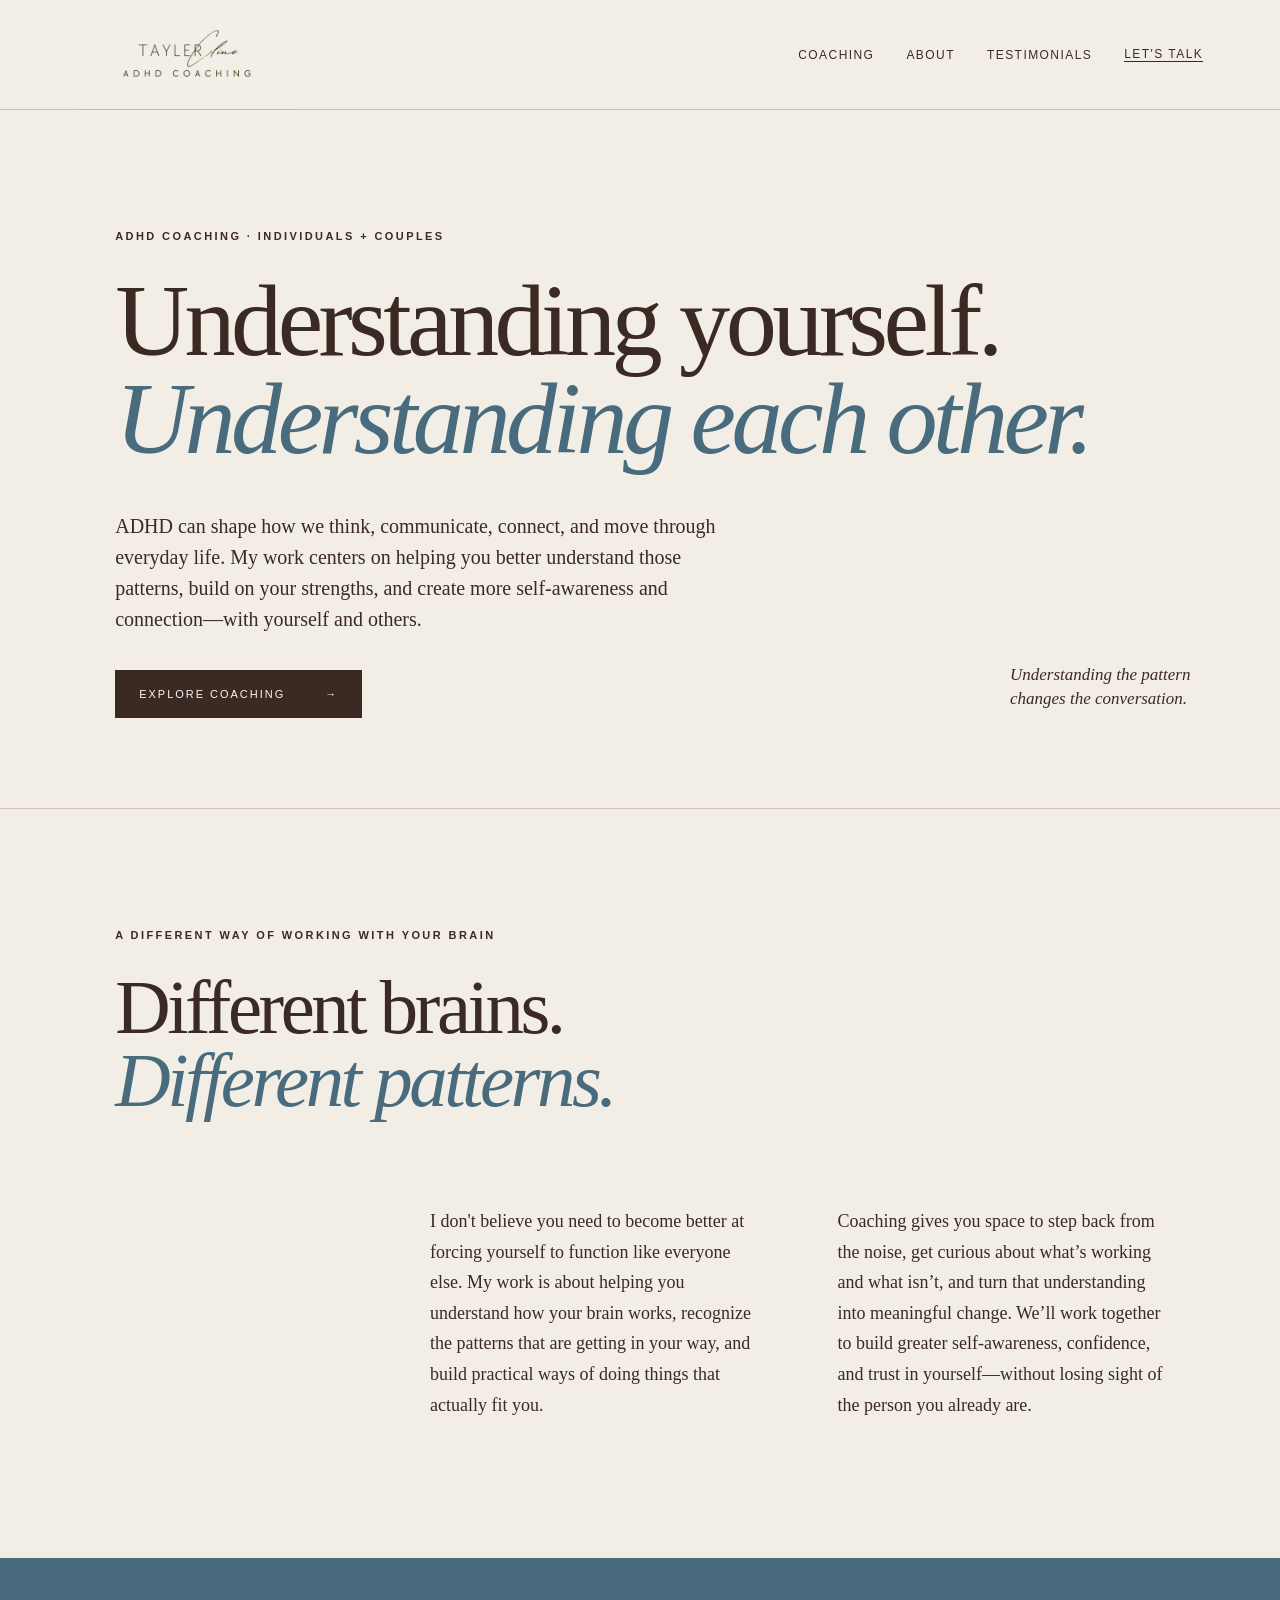
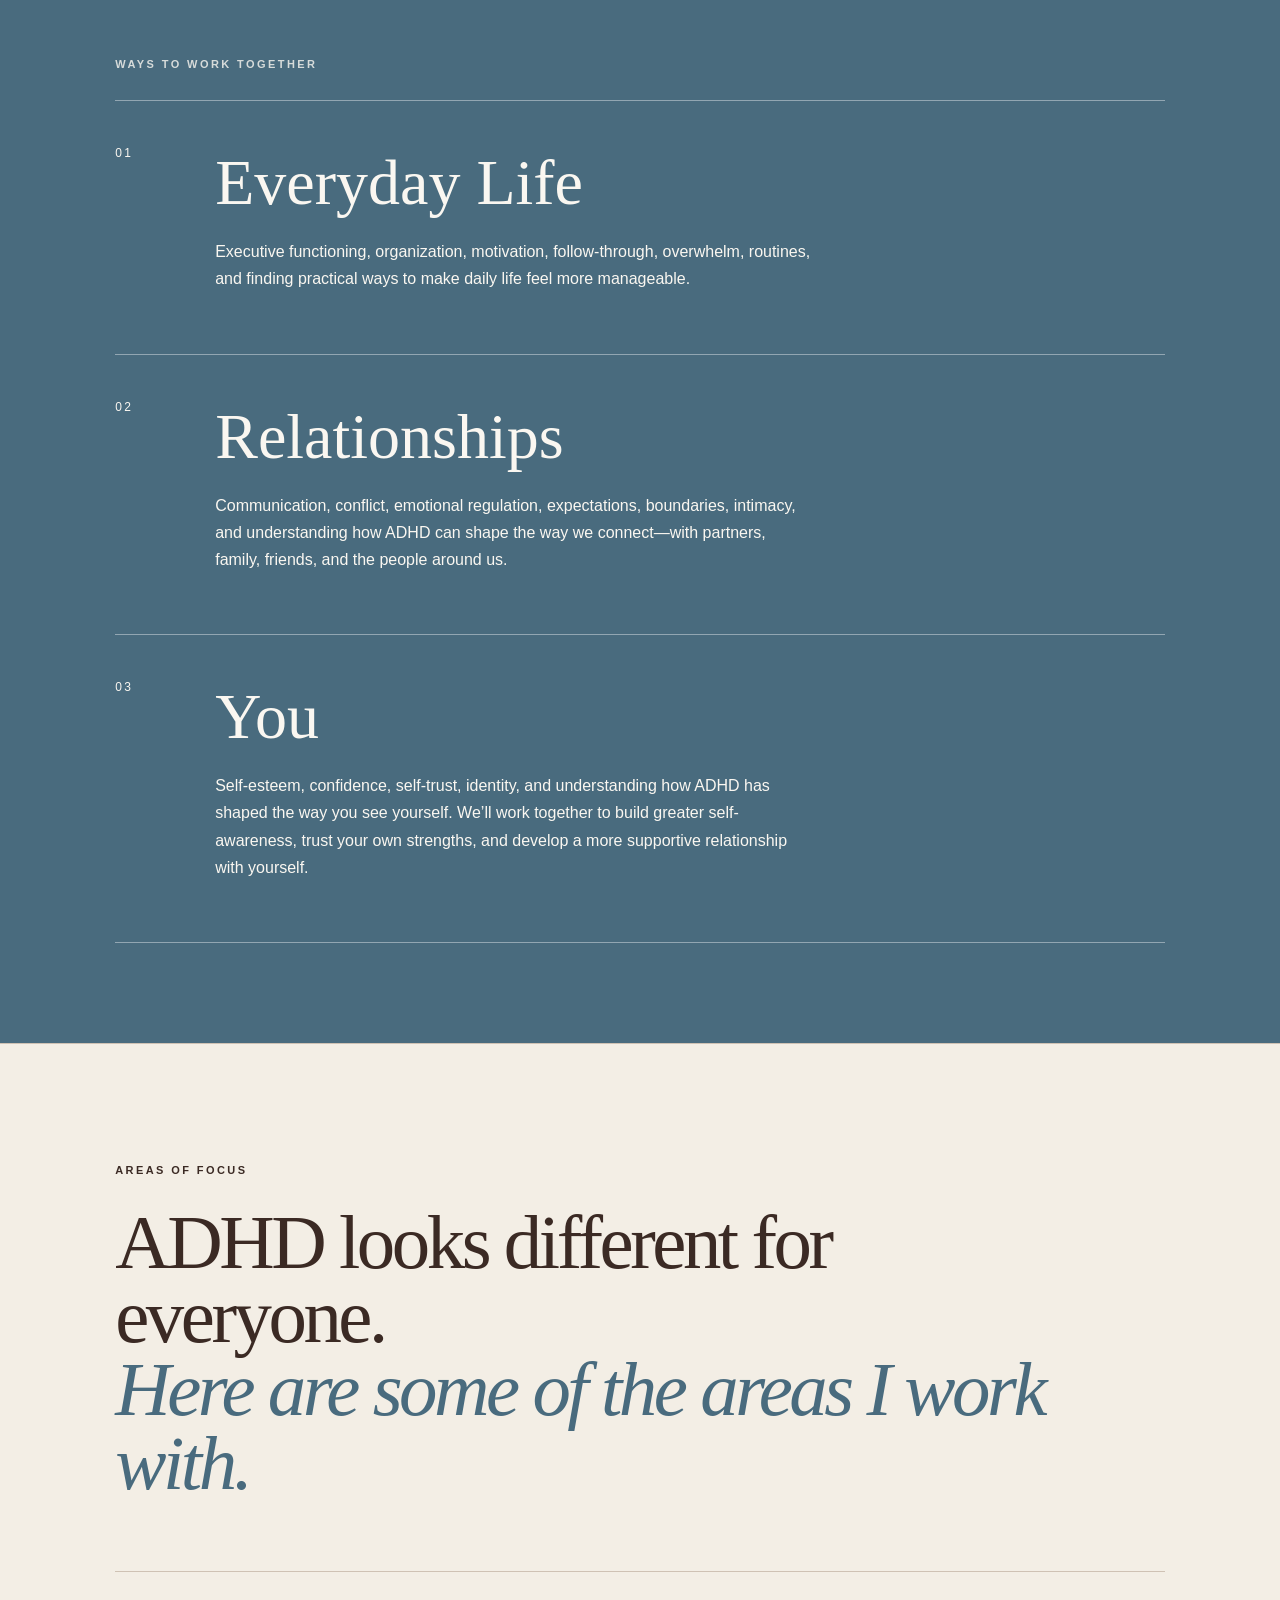
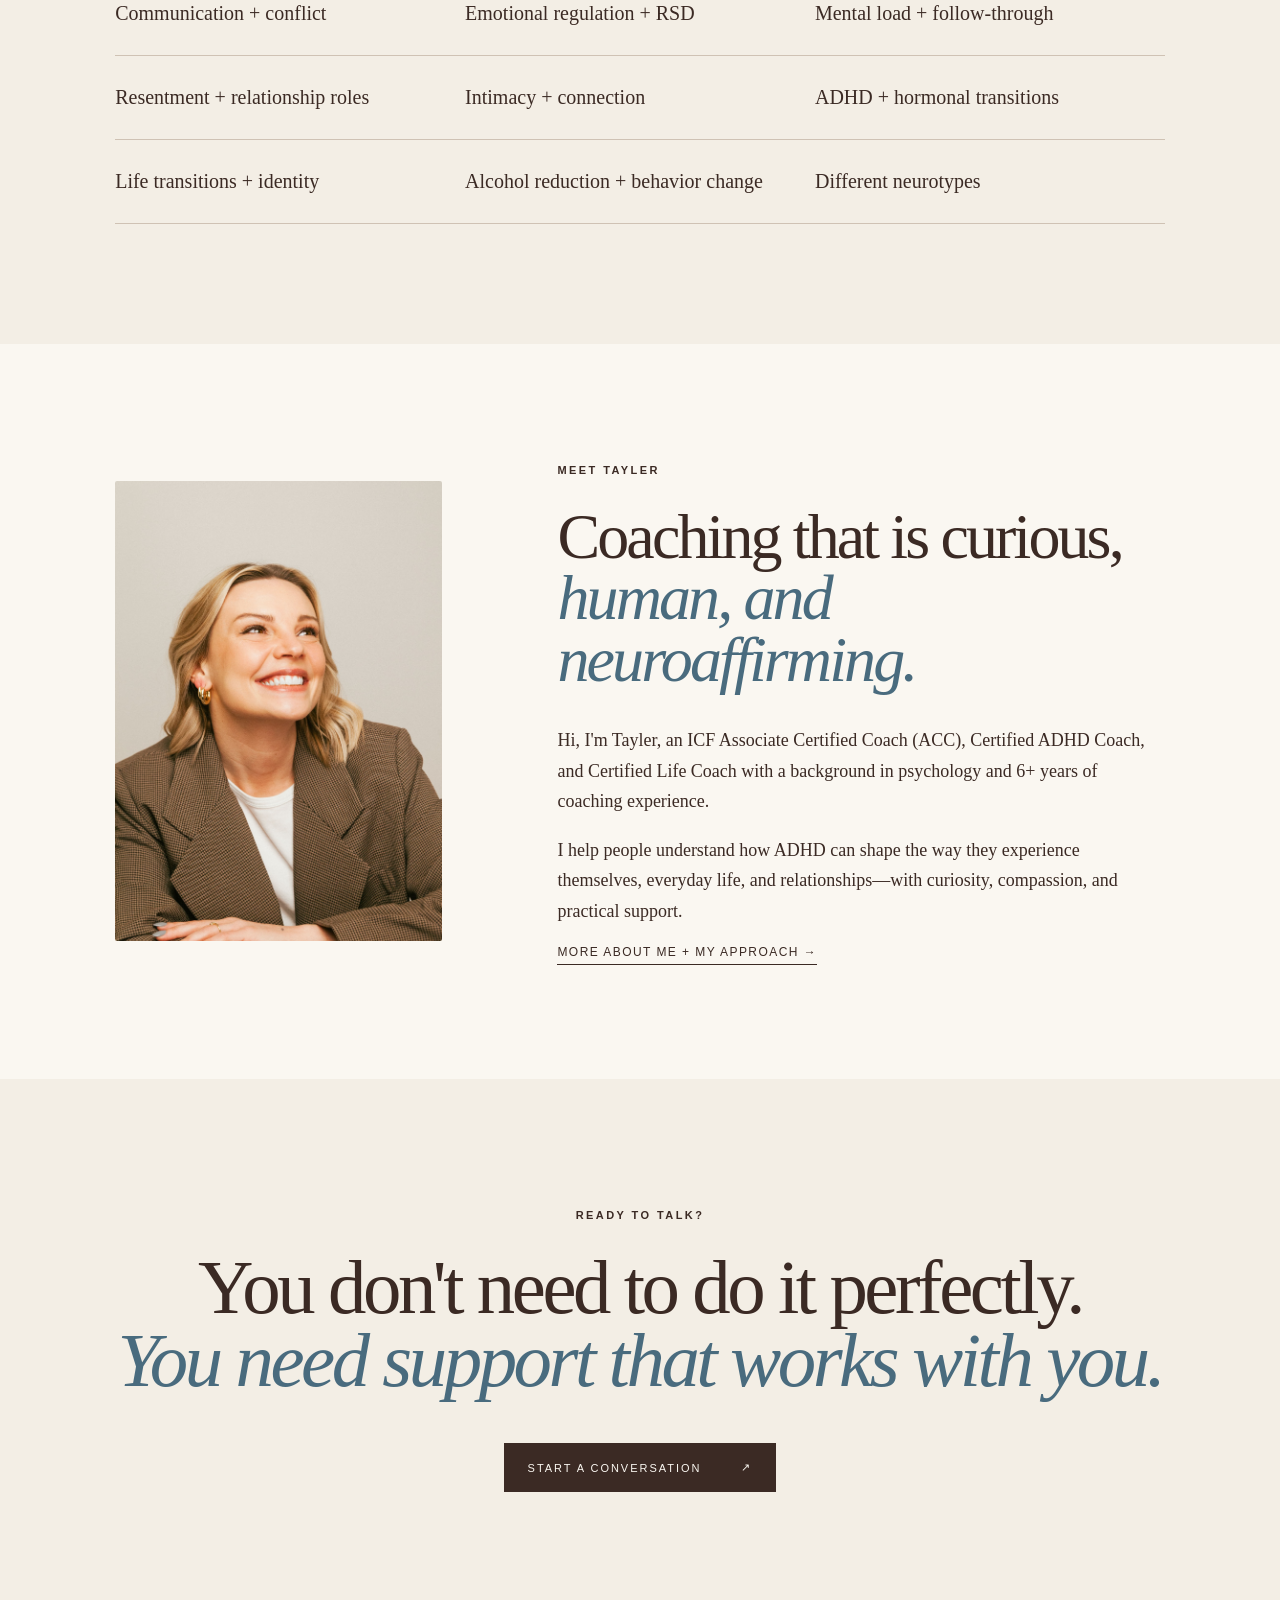
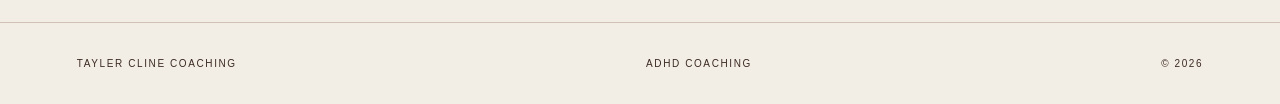
<file: index.html>
<!--
=========================================================
✏️ EDIT YOUR WEBSITE HERE
=========================================================
You normally only need to edit the words inside the CONTENT
section below. Do not change anything outside that section.

After editing:
1. Save this file.
2. Refresh the website in Chrome.
=========================================================
-->

<script>
const CONTENT = {
  brand: {
    name: "Tayler Cline Coaching",
    descriptor: "ADHD Coaching"
  },

  nav: {
    coaching: "Coaching",
    about: "About",
    resources: "Testimonials",
    cta: "Let's talk"
  },

  hero: {
    eyebrow: "ADHD COACHING · INDIVIDUALS + COUPLES",
    headline: "Understanding yourself.",
    headlineAccent: "Understanding each other.",
    lede: "ADHD can shape how we think, communicate, connect, and move through everyday life. My work centers on helping you better understand those patterns, build on your strengths, and create more self-awareness and connection—with yourself and others.",
    button: "Explore coaching",
    sideNote: "Understanding the pattern<br>changes the conversation."
  },

  recognition: {
    eyebrow: "A DIFFERENT WAY OF WORKING WITH YOUR BRAIN",
    headline: "Different brains.<br><em>Different patterns.</em>",
    paragraphs: [
      "I don't believe you need to become better at forcing yourself to function like everyone else. My work is about helping you understand how your brain works, recognize the patterns that are getting in your way, and build practical ways of doing things that actually fit you.",
      "Coaching gives you space to step back from the noise, get curious about what’s working and what isn’t, and turn that understanding into meaningful change. We’ll work together to build greater self-awareness, confidence, and trust in yourself—without losing sight of the person you already are."
    ]
  },

  services: {
    eyebrow: "WAYS TO WORK TOGETHER",
    items: [
      {
        number: "01",
        title: "Everyday Life",
        description: "Executive functioning, organization, motivation, follow-through, overwhelm, routines, and finding practical ways to make daily life feel more manageable."
      },
      {
        number: "02",
        title: "Relationships",
        description: "Communication, conflict, emotional regulation, expectations, boundaries, intimacy, and understanding how ADHD can shape the way we connect—with partners, family, friends, and the people around us."
      },
      {
        number: "03",
        title: "You",
        description: "Self-esteem, confidence, self-trust, identity, and understanding how ADHD has shaped the way you see yourself. We’ll work together to build greater self-awareness, trust your own strengths, and develop a more supportive relationship with yourself."
      }
    ]
  },

  topics: {
    eyebrow: "AREAS OF FOCUS",
    headline: "ADHD looks different for everyone.<br><em>Here are some of the areas I work with.</em>",
    items: [
      "Communication + conflict",
  "Emotional regulation + RSD",
  "Mental load + follow-through",
  "Resentment + relationship roles",
  "Intimacy + connection",
  "ADHD + hormonal transitions",
  "Life transitions + identity",
  "Alcohol reduction + behavior change",
  "Different neurotypes"
    ]
  },

  about: {
    eyebrow: "MEET TAYLER",
    headline: "Coaching that is curious,<br><em>human, and neuroaffirming.</em>",
    paragraphs: [
      "Hi, I'm Tayler, an ICF Associate Certified Coach (ACC), Certified ADHD Coach, and Certified Life Coach with a background in psychology and 6+ years of coaching experience.",
      "I help people understand how ADHD can shape the way they experience themselves, everyday life, and relationships—with curiosity, compassion, and practical support."
    ],
    link: "More about me + my approach"
  },

  final: {
    eyebrow: "READY TO TALK?",
    headline: "You don't need to do it perfectly.<br><em>You need support that works with you.</em>",
    button: "Start a conversation",
    email: "tayler.rmc@gmail.com"
  },

  footer: {
    descriptor: "ADHD COACHING",
    copyright: "© 2026"
  }
};
</script>
<!doctype html>
<html lang="en">
<head>
<meta charset="utf-8">
<meta name="viewport" content="width=device-width,initial-scale=1">
<title>Tayler Cline Coaching | ADHD Coaching</title>
<meta name="description" content="ADHD coaching for understanding yourself, navigating everyday life, and building better connection with yourself and others.">
<link rel="stylesheet" href="styles.css">
</head>
<body>
<header class="site-header">
  <a class="brand" href="#top"><img src="logo-new.png" alt="Tayler Cline Coaching"></a>
  <button class="menu" aria-label="Open menu">Menu</button>
  <nav>
    <a href="#coaching" id="nav-coaching"></a>
    <a href="#about" id="nav-about"></a>
    <a href="testimonials.html" id="nav-resources"></a>
    <a class="nav-cta" href="#contact" id="nav-cta"></a>
  </nav>
</header>

<main id="top">
<section class="hero">
  <p class="eyebrow" id="hero-eyebrow"></p>
  <h1><span id="hero-headline"></span><br><em id="hero-headline-accent"></em></h1>
  <p class="lede" id="hero-lede"></p>
  <a class="button" href="https://paperbell.me/taylerclinecoaching#packages"><span id="hero-button"></span> <span>→</span></a> <p class="side-note" id="hero-side-note"></p>
</section>

<section class="recognition">
  <p class="eyebrow" id="recognition-eyebrow"></p>
  <h2 id="recognition-headline"></h2>
  <div class="two-col">
    <p id="recognition-p1"></p>
    <p id="recognition-p2"></p>
  </div>
</section>

<section class="blue" id="coaching">
  <p class="eyebrow light" id="services-eyebrow"></p>
  <div id="services-container"></div>
</section>

<section class="topics" id="resources">
  <p class="eyebrow" id="topics-eyebrow"></p>
  <h2 id="topics-headline"></h2>
  <div class="topic-grid" id="topics-grid"></div>
</section>

<section class="about" id="about">
  <div class="about-photo">
    <img src="tayler-headshot.jpg" alt="Tayler Cline">
  </div>
  <div>
    <p class="eyebrow" id="about-eyebrow"></p>
    <h2 id="about-headline"></h2>
    <div id="about-paragraphs"></div>
    <a class="text-link" href="about.html" id="about-link"></a>
  </div>
</section>

<section class="final" id="contact">
  <p class="eyebrow" id="final-eyebrow"></p>
  <h2 id="final-headline"></h2>
  <a class="button" id="final-button" href=""><span></span> <span>↗</span></a>
</section>
</main>

<footer>
  <span id="footer-brand"></span>
  <span id="footer-descriptor"></span>
  <span id="footer-copyright"></span>
</footer>


<script>
const c = CONTENT;
const $ = id => document.getElementById(id);

$("nav-coaching").textContent = c.nav.coaching;
$("nav-about").textContent = c.nav.about;
$("nav-resources").textContent = c.nav.resources;
$("nav-cta").textContent = c.nav.cta;

$("hero-eyebrow").textContent = c.hero.eyebrow;
$("hero-headline").textContent = c.hero.headline;
$("hero-headline-accent").textContent = c.hero.headlineAccent;
$("hero-lede").textContent = c.hero.lede;
$("hero-button").textContent = c.hero.button;
$("hero-side-note").innerHTML = c.hero.sideNote;

$("recognition-eyebrow").textContent = c.recognition.eyebrow;
$("recognition-headline").innerHTML = c.recognition.headline;
$("recognition-p1").textContent = c.recognition.paragraphs[0];
$("recognition-p2").textContent = c.recognition.paragraphs[1];

$("services-eyebrow").textContent = c.services.eyebrow;
$("services-container").innerHTML = c.services.items.map(item => `
  <div class="service">
    <span>${item.number}</span>
    <div><h3>${item.title}</h3><p>${item.description}</p></div>
  </div>
`).join("");

$("topics-eyebrow").textContent = c.topics.eyebrow;
$("topics-headline").innerHTML = c.topics.headline;
$("topics-grid").innerHTML = c.topics.items.map(item => `<p>${item}</p>`).join("");

$("about-eyebrow").textContent = c.about.eyebrow;
$("about-headline").innerHTML = c.about.headline;
$("about-paragraphs").innerHTML = c.about.paragraphs.map(p => `<p>${p}</p>`).join("");
$("about-link").textContent = c.about.link + " →";

$("final-eyebrow").textContent = c.final.eyebrow;
$("final-headline").innerHTML = c.final.headline;
$("final-button").href = "mailto:" + c.final.email;
$("final-button").querySelector("span").textContent = c.final.button;

$("footer-brand").textContent = c.brand.name.toUpperCase();
$("footer-descriptor").textContent = c.footer.descriptor;
$("footer-copyright").textContent = c.footer.copyright;
</script>
<script>
const button=document.querySelector('.menu');const nav=document.querySelector('.site-header nav');button?.addEventListener('click',()=>{const open=nav.style.display==='flex';nav.style.display=open?'none':'flex';if(!open){Object.assign(nav.style,{position:'absolute',top:'90px',left:'0',right:'0',padding:'30px',background:'var(--cream)',flexDirection:'column',alignItems:'flex-start'})}});

</script>
</body>
</html>
</file>
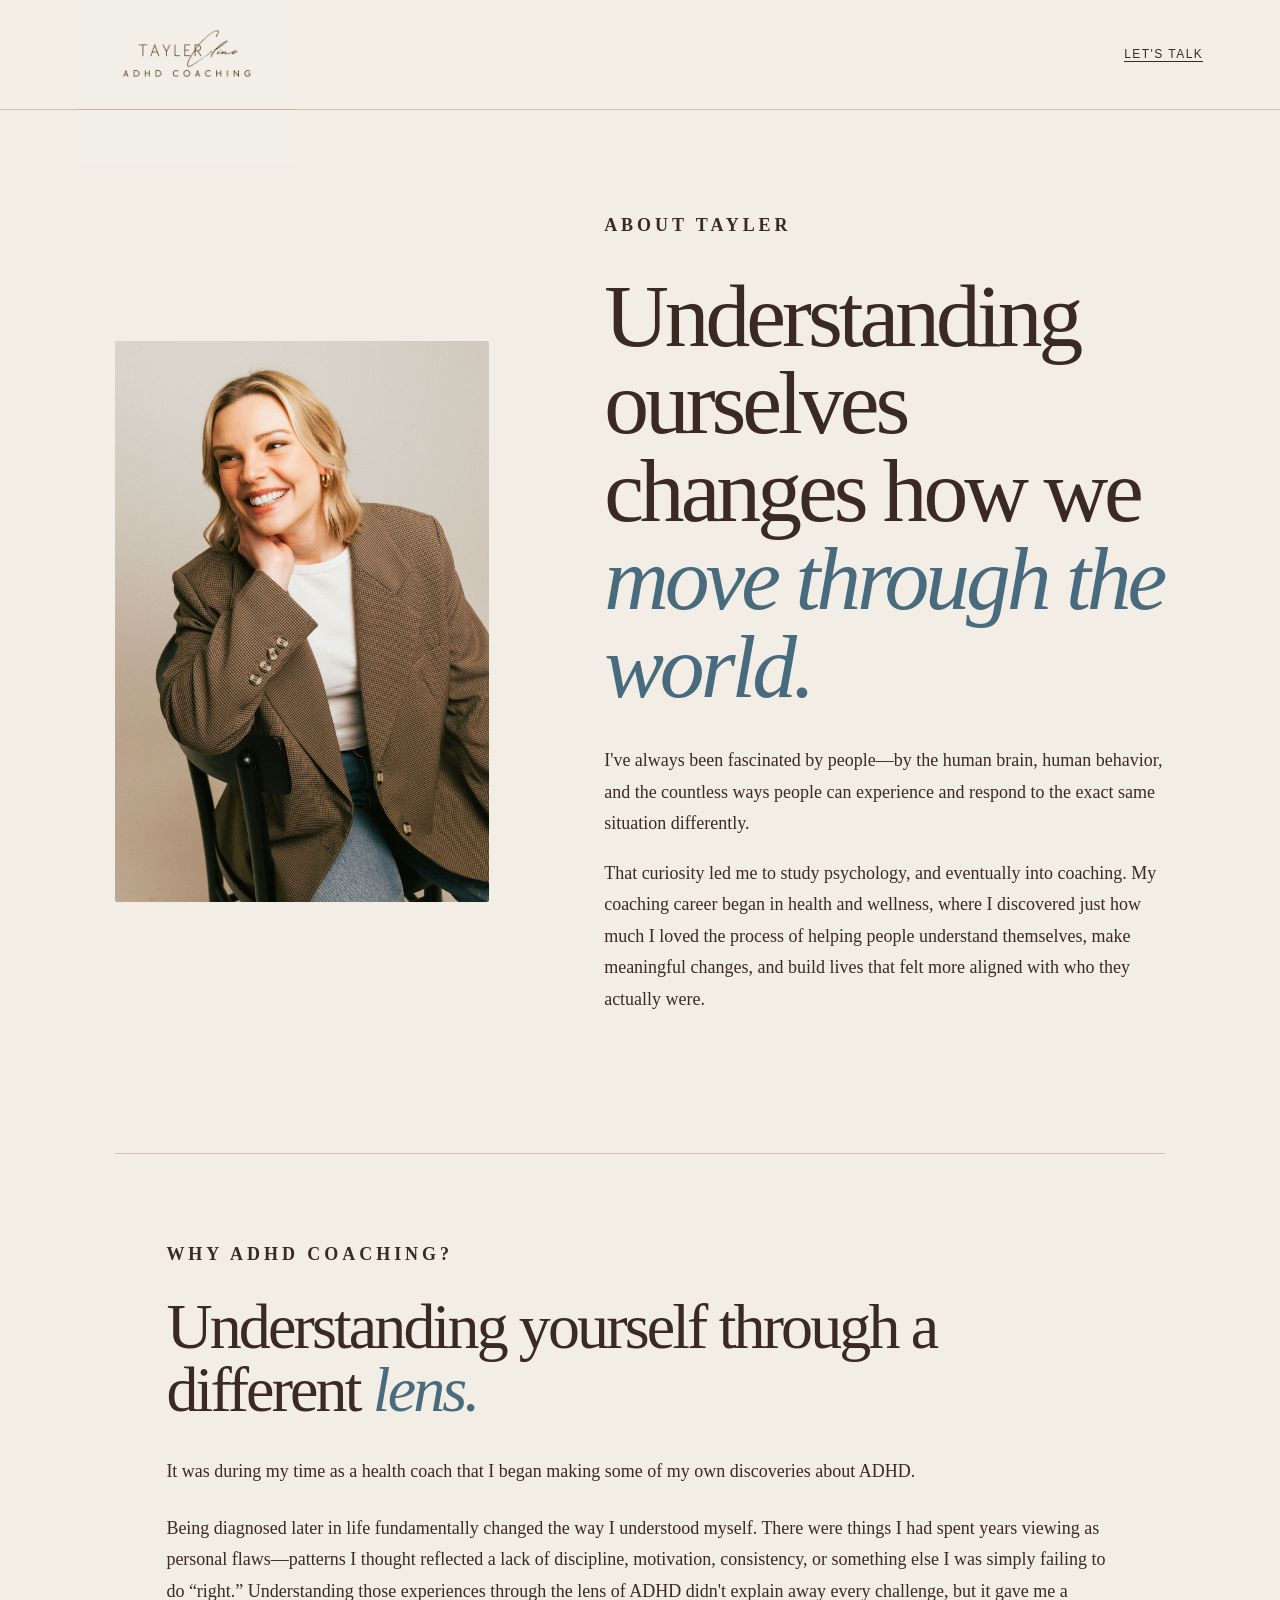
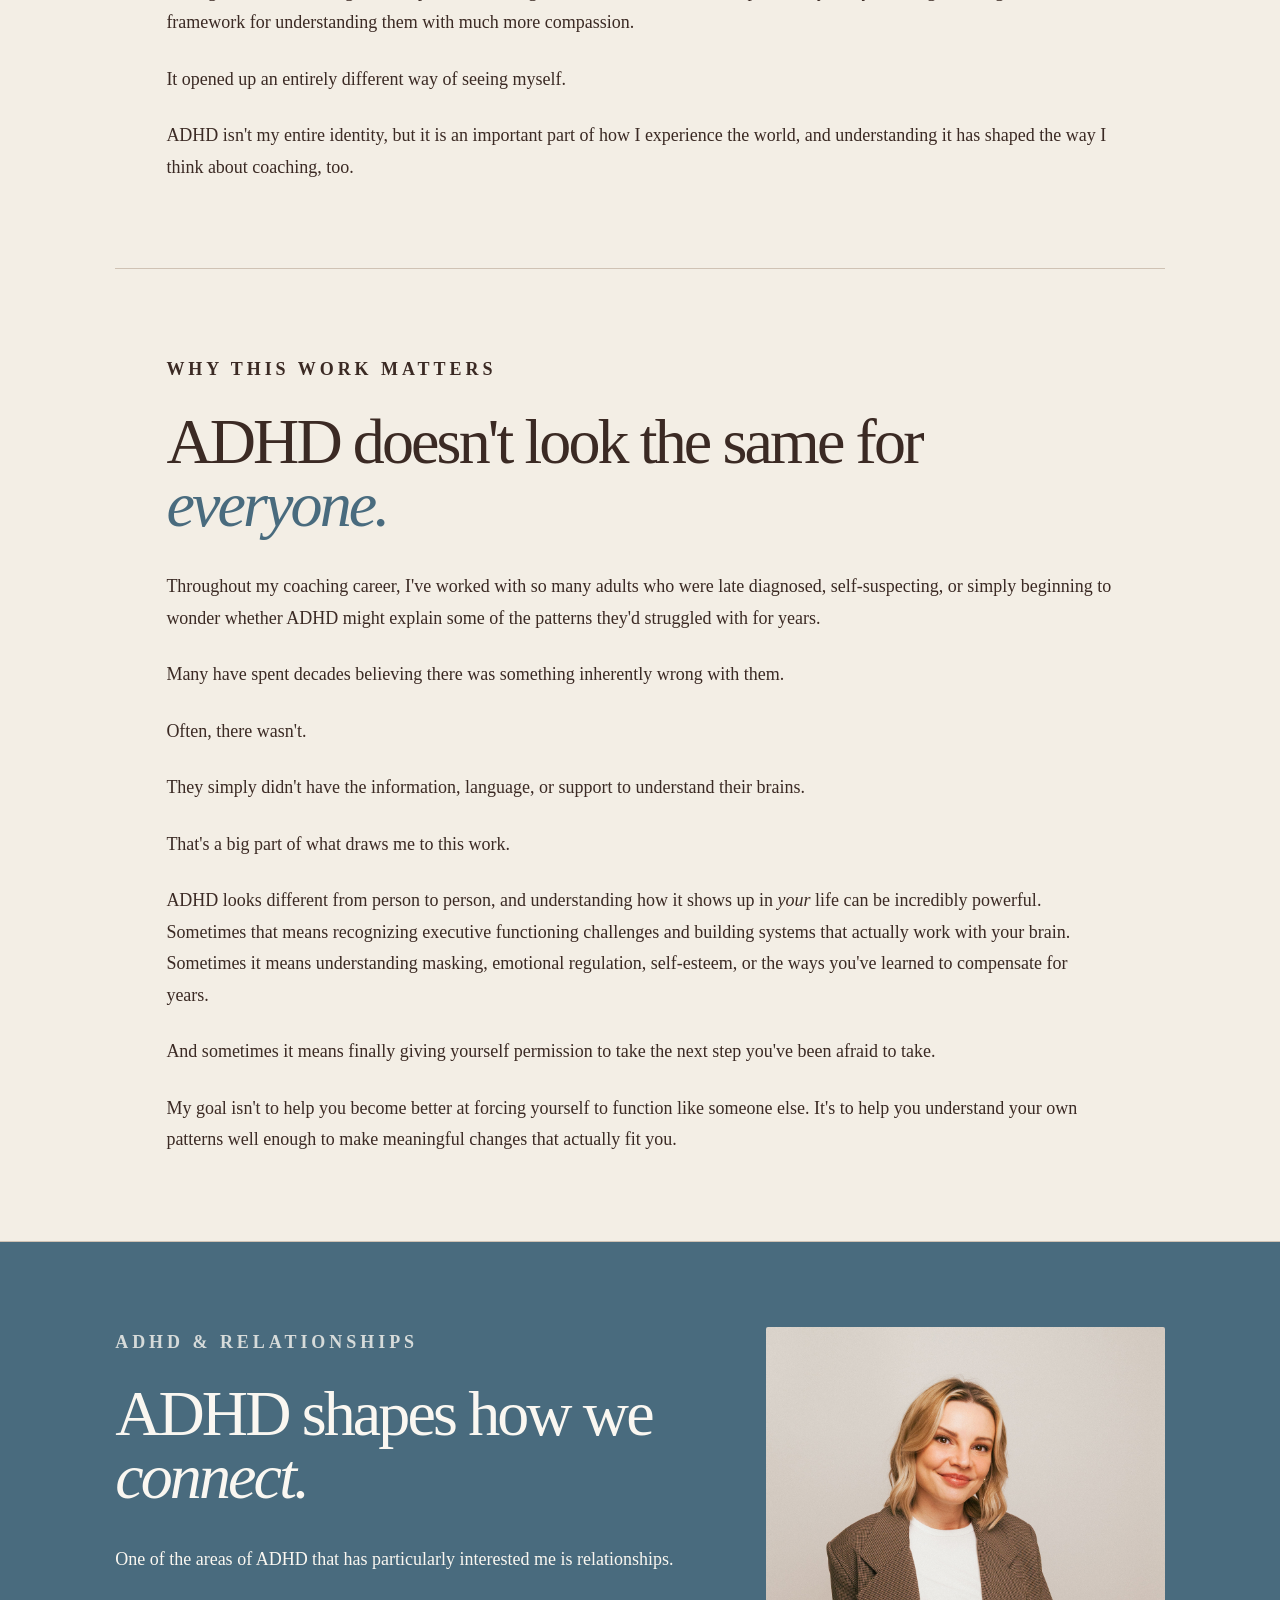
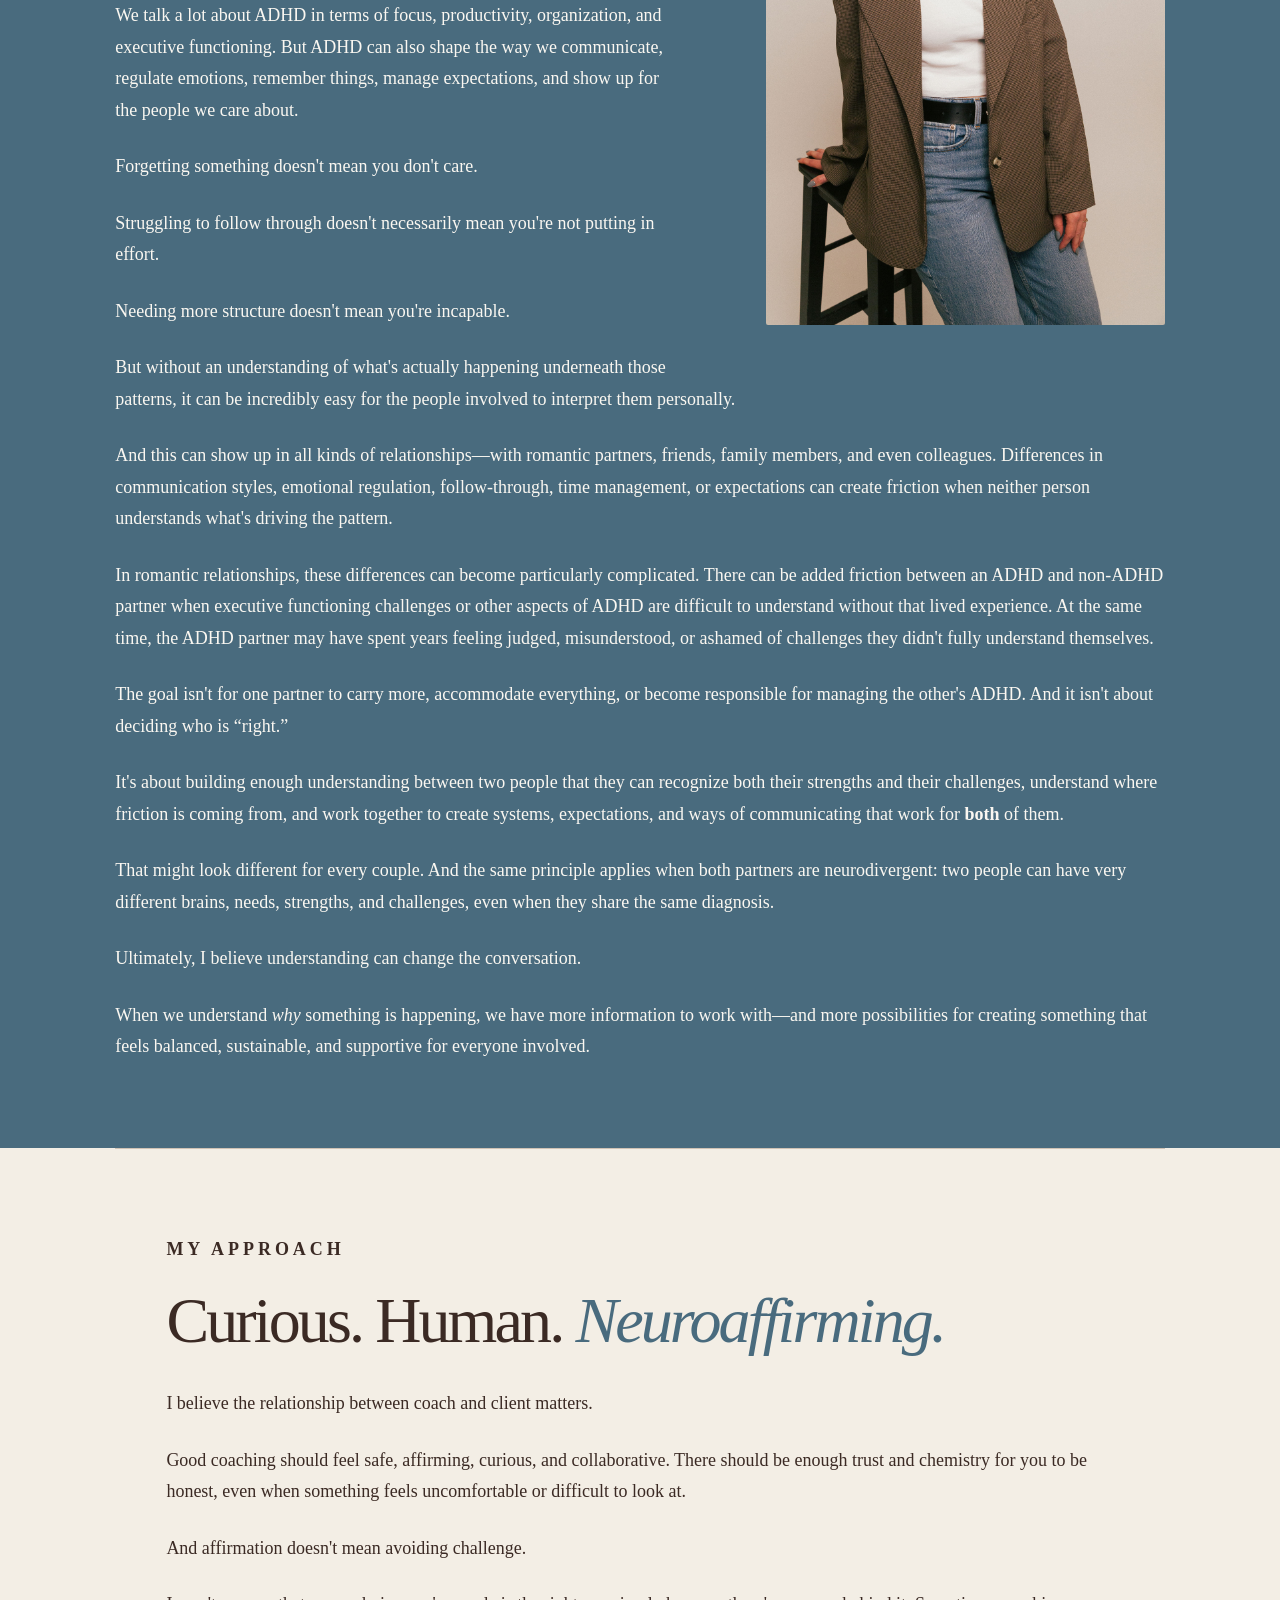
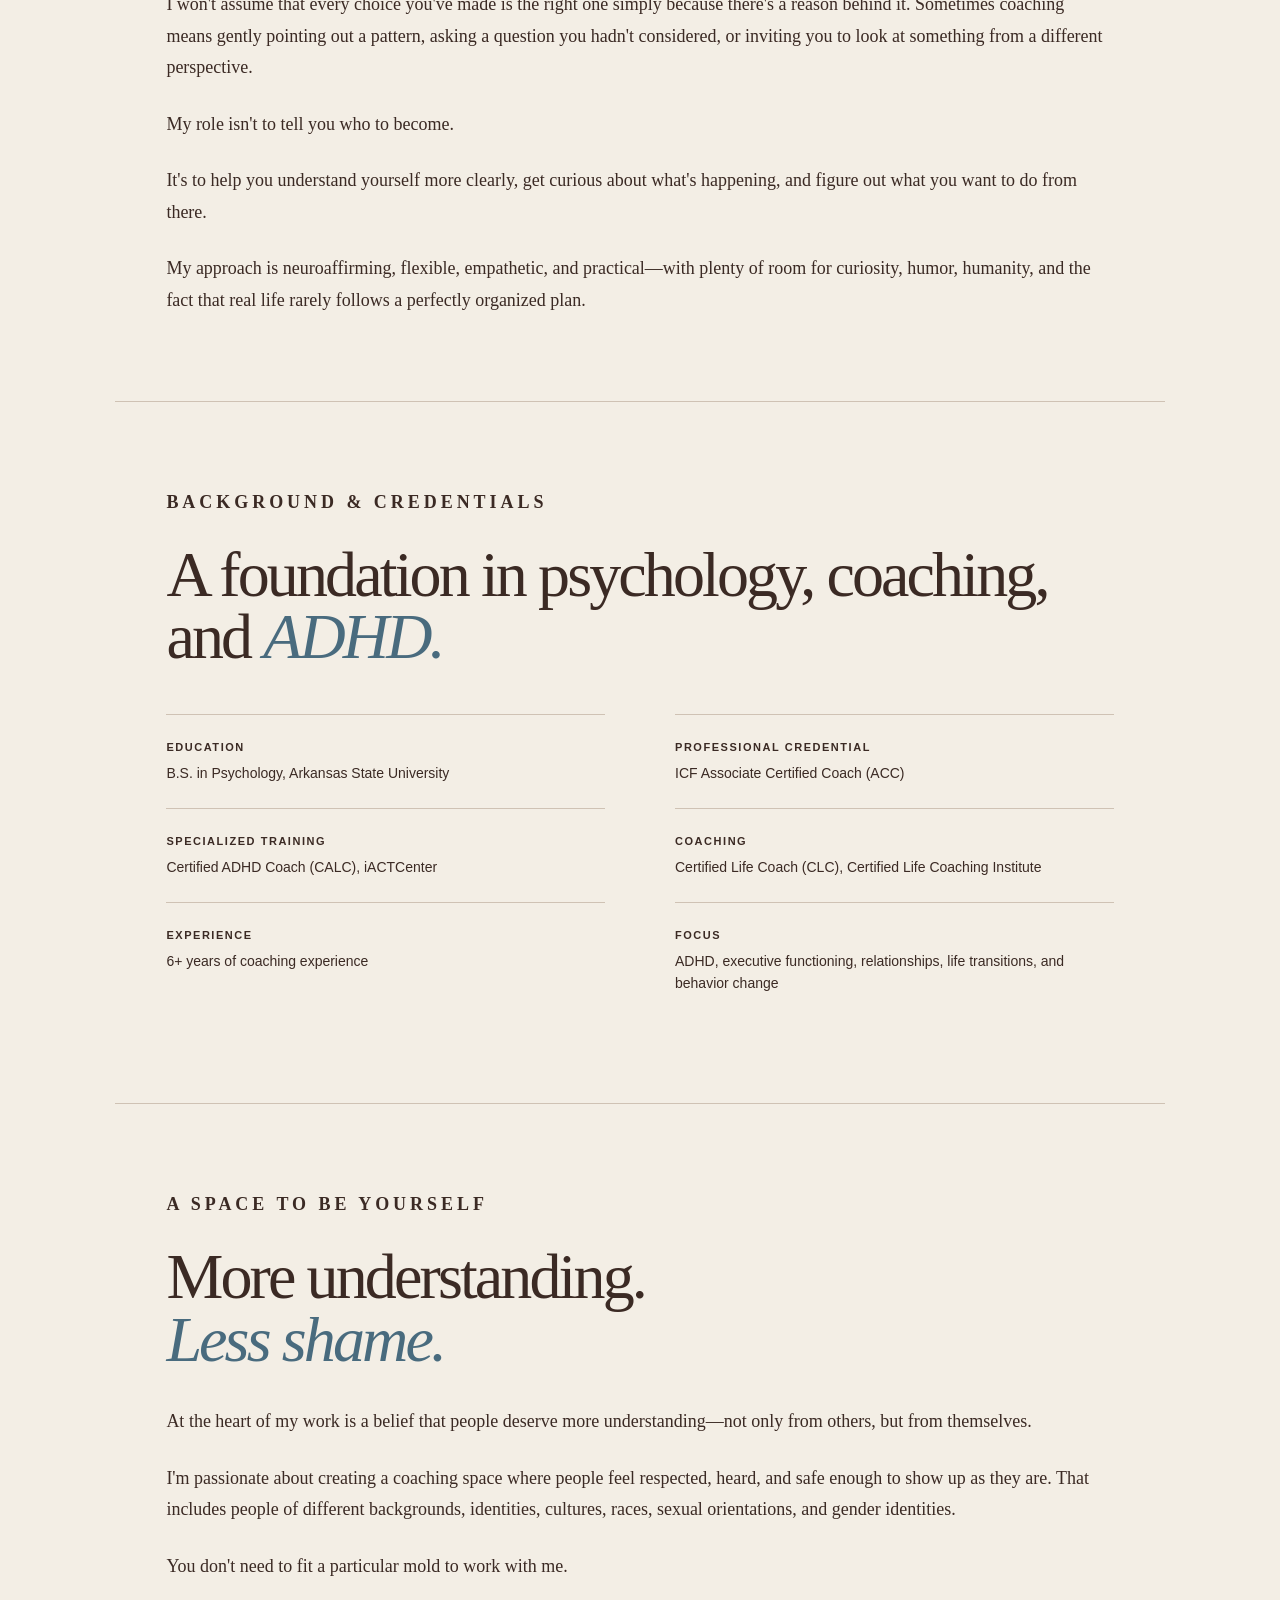
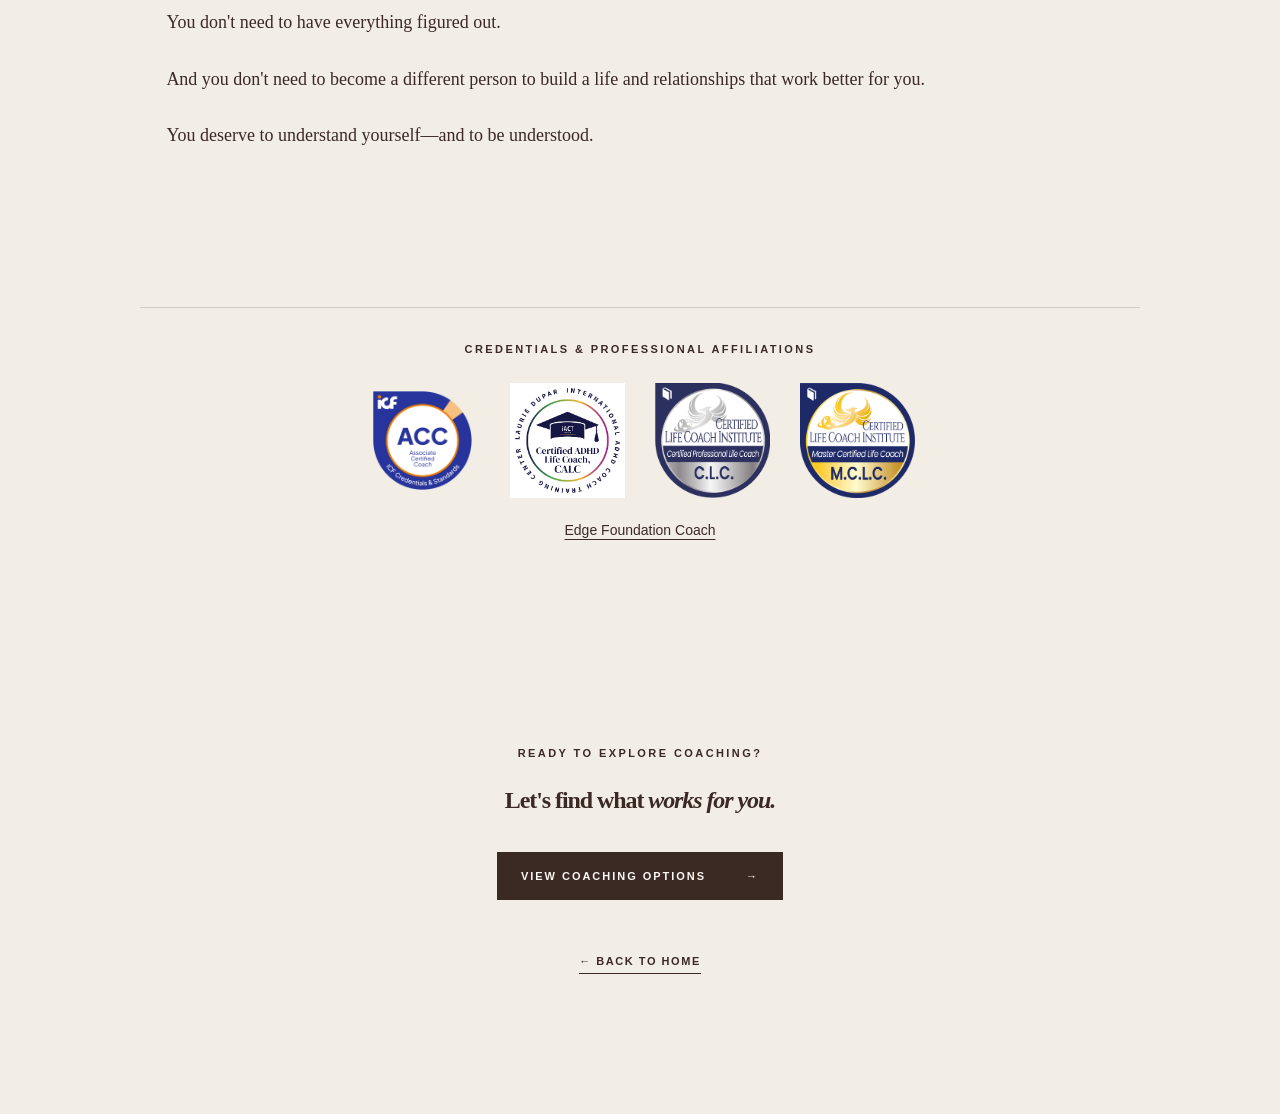
<file: about.html>
<!doctype html>
<html lang="en">
<head>
<meta charset="utf-8">
<meta name="viewport" content="width=device-width,initial-scale=1">
<title>About Tayler | Tayler Cline Coaching</title>
<meta name="description" content="Learn more about Tayler Cline, her approach to ADHD coaching, and the perspective behind Tayler Cline Coaching.">
<link rel="stylesheet" href="styles.css">

<style>
.about-page {
  padding: 100px 9vw 120px;
}

.about-hero {
  display: grid;
  grid-template-columns: .8fr 1.2fr;
  gap: 9vw;
  align-items: center;
  margin-bottom: 120px;
}

.about-hero-photo img {
  width: 100%;
  max-width: 480px;
  height: auto;
  object-fit: cover;
  display: block;
  border-radius: 2px;
}

.about-hero h1,
.about-section h2 {
  font-family: Georgia, "Times New Roman", serif;
  font-weight: 400;
  letter-spacing: -.045em;
  line-height: .98;
}

.about-hero h1 {
  font-size: clamp(54px, 7vw, 92px);
  margin: 0 0 35px;
}

.about-hero h1 em,
.about-section h2 em {
  color: var(--blue-deep);
  font-weight: 400;
}

.about-hero p,
.about-section p {
  font-family: Georgia, "Times New Roman", serif;
  font-size: 18px;
  line-height: 1.75;
  max-width: none;
}

.about-section {
  border-top: 1px solid var(--line);
  padding: 85px 0;
  max-width: 1200px;
  margin: 0 auto;
padding-left: 4vw;
  padding-right: 4vw;
}

.about-section h2 {
  font-size: clamp(42px, 5vw, 68px);
  margin: 0 0 35px;
}

.about-section p {
  margin: 0 0 25px;
}

.about-section p:last-child {
  margin-bottom: 0;
}

.about-highlight {
  background: var(--blue-deep);
  color: var(--paper);
  padding: 85px 9vw;
  margin: 0 -9vw;
}

.about-highlight h2 {
  color: var(--paper);
}

.about-highlight h2 em {
  color: var(--paper);
}

.about-credentials {
  display: grid;
  grid-template-columns: repeat(2, 1fr);
  gap: 0 70px;
  margin-top: 45px;
}

.credential {
  border-top: 1px solid var(--line);
  padding: 24px 0;
  font-size: 14px;
  line-height: 1.6;
}

.credential strong {
  display: block;
  margin-bottom: 5px;
  font-size: 11px;
  letter-spacing: .14em;
  text-transform: uppercase;
}

.about-cta {
  text-align: center;
  padding: 110px 0 20px;
}

.about-cta h2 {
  font-family: Georgia, "Times New Roman", serif;
  font-weight: 400;
  letter-spacing: -.045em;
  line-height: .98;
  margin-bottom: 40px;
}
.about-back {
  display: inline-block;
  margin-top: 55px;
  color: inherit;
  text-decoration: none;
  border-bottom: 1px solid;
  padding-bottom: 6px;
  font-size: 11px;
  letter-spacing: .14em;
  text-transform: uppercase;
}

@media(max-width:760px) {
  .about-page {
    padding: 75px 7vw 90px;
  }

  .about-hero {
    grid-template-columns: 1fr;
    gap: 55px;
    margin-bottom: 80px;
  }

  .about-hero-photo img {
    max-width: 100%;
    height: 440px;
  }

  .about-section {
    padding: 65px 0;
  }

  .about-section p {
    font-size: 17px;
  }

  .about-highlight {
    padding: 65px 7vw;
    margin: 0 -7vw;
  }

  .about-credentials {
    grid-template-columns: 1fr;
  }

  .about-cta {
    padding-top: 80px;
  }
}
.relationship-grid {
  display: grid;
  grid-template-columns: 1.15fr 0.85fr;
  gap: 7vw;
  align-items: start;
  max-width: 1200px;
  margin: 0 auto;
}
.relationship-content {
  display: block;
  max-width: 1200px;
  margin: 0 auto;
}

.relationship-photo {
  float: right;
  width: 38%;
  max-width: 430px;
  margin: 0 0 40px 7vw;
}

.relationship-content::after {
  content: "";
  display: block;
  clear: both;
}
.relationship-photo img {
  width: 100%;
  max-width: 430px;
  height: auto;
  display: block;
  margin-left: auto;
  border-radius: 2px;
}

.about-section.about-highlight {
  max-width: none;
  margin-left: -9vw;
  margin-right: -9vw;
}
</style>
</head>

<body>

<header class="site-header">
  <a class="brand" href="index.html">
    <img src="logo-new.png" alt="Tayler Cline Coaching">
  </a>

  <a class="nav-cta" href="index.html#contact">Let's talk</a>
</header>

<main class="about-page">

  <section class="about-hero">
    <div class="about-hero-photo">
      <img src="about-headshot.jpg" alt="Tayler Cline">
    </div>

    <div>
      <p class="eyebrow">ABOUT TAYLER</p>
      <h1>Understanding ourselves changes how we <em>move through the world.</em></h1>

      <p>
        I've always been fascinated by people—by the human brain, human behavior, and the countless ways people can experience and respond to the exact same situation differently.
      </p>

      <p>
        That curiosity led me to study psychology, and eventually into coaching. My coaching career began in health and wellness, where I discovered just how much I loved the process of helping people understand themselves, make meaningful changes, and build lives that felt more aligned with who they actually were.
      </p>
    </div>
  </section>


  <section class="about-section">
    <p class="eyebrow">WHY ADHD COACHING?</p>

    <h2>Understanding yourself through a different <em>lens.</em></h2>

    <p>
      It was during my time as a health coach that I began making some of my own discoveries about ADHD.
    </p>

    <p>
      Being diagnosed later in life fundamentally changed the way I understood myself. There were things I had spent years viewing as personal flaws—patterns I thought reflected a lack of discipline, motivation, consistency, or something else I was simply failing to do “right.” Understanding those experiences through the lens of ADHD didn't explain away every challenge, but it gave me a framework for understanding them with much more compassion.
    </p>

    <p>
      It opened up an entirely different way of seeing myself.
    </p>

    <p>
      ADHD isn't my entire identity, but it is an important part of how I experience the world, and understanding it has shaped the way I think about coaching, too.
    </p>
  </section>


  <section class="about-section">
    <p class="eyebrow">WHY THIS WORK MATTERS</p>

    <h2>ADHD doesn't look the same for <em>everyone.</em></h2>

    <p>
      Throughout my coaching career, I've worked with so many adults who were late diagnosed, self-suspecting, or simply beginning to wonder whether ADHD might explain some of the patterns they'd struggled with for years.
    </p>

    <p>
      Many have spent decades believing there was something inherently wrong with them.
    </p>

    <p>
      Often, there wasn't.
    </p>

    <p>
      They simply didn't have the information, language, or support to understand their brains.
    </p>

    <p>
      That's a big part of what draws me to this work.
    </p>

    <p>
      ADHD looks different from person to person, and understanding how it shows up in <em>your</em> life can be incredibly powerful. Sometimes that means recognizing executive functioning challenges and building systems that actually work with your brain. Sometimes it means understanding masking, emotional regulation, self-esteem, or the ways you've learned to compensate for years.
    </p>

    <p>
      And sometimes it means finally giving yourself permission to take the next step you've been afraid to take.
    </p>

    <p>
      My goal isn't to help you become better at forcing yourself to function like someone else. It's to help you understand your own patterns well enough to make meaningful changes that actually fit you.
    </p>
  </section>


  <section class="about-section about-highlight">
  <div class="relationship-content">
    <div class="relationship-photo">
      <img src="relationship-photo.jpg" alt="Tayler smiling">
    </div>
    <div class="relationship-text">
    <p class="eyebrow light">ADHD &amp; RELATIONSHIPS</p>

    <h2>ADHD shapes how we <em>connect.</em></h2>

    <p>
      One of the areas of ADHD that has particularly interested me is relationships.
    </p>

    <p>
      We talk a lot about ADHD in terms of focus, productivity, organization, and executive functioning. But ADHD can also shape the way we communicate, regulate emotions, remember things, manage expectations, and show up for the people we care about.
    </p>

    <p>
      Forgetting something doesn't mean you don't care.
    </p>

    <p>
      Struggling to follow through doesn't necessarily mean you're not putting in effort.
    </p>

    <p>
      Needing more structure doesn't mean you're incapable.
    </p>

    <p>
      But without an understanding of what's actually happening underneath those patterns, it can be incredibly easy for the people involved to interpret them personally.
    </p>

    <p>
      And this can show up in all kinds of relationships—with romantic partners, friends, family members, and even colleagues. Differences in communication styles, emotional regulation, follow-through, time management, or expectations can create friction when neither person understands what's driving the pattern.
    </p>

    <p>
      In romantic relationships, these differences can become particularly complicated. There can be added friction between an ADHD and non-ADHD partner when executive functioning challenges or other aspects of ADHD are difficult to understand without that lived experience. At the same time, the ADHD partner may have spent years feeling judged, misunderstood, or ashamed of challenges they didn't fully understand themselves.
    </p>

    <p>
      The goal isn't for one partner to carry more, accommodate everything, or become responsible for managing the other's ADHD. And it isn't about deciding who is “right.”
    </p>

    <p>
      It's about building enough understanding between two people that they can recognize both their strengths and their challenges, understand where friction is coming from, and work together to create systems, expectations, and ways of communicating that work for <strong>both</strong> of them.
    </p>

    <p>
      That might look different for every couple. And the same principle applies when both partners are neurodivergent: two people can have very different brains, needs, strengths, and challenges, even when they share the same diagnosis.
    </p>

    <p>
      Ultimately, I believe understanding can change the conversation.
    </p>

    <p>
      When we understand <em>why</em> something is happening, we have more information to work with—and more possibilities for creating something that feels balanced, sustainable, and supportive for everyone involved.
    </p>
    </div>

      </div>
  </section>


  <section class="about-section">
    <p class="eyebrow">MY APPROACH</p>

    <h2>Curious. Human. <em>Neuroaffirming.</em></h2>

    <p>
      I believe the relationship between coach and client matters.
    </p>

    <p>
      Good coaching should feel safe, affirming, curious, and collaborative. There should be enough trust and chemistry for you to be honest, even when something feels uncomfortable or difficult to look at.
    </p>

    <p>
      And affirmation doesn't mean avoiding challenge.
    </p>

    <p>
      I won't assume that every choice you've made is the right one simply because there's a reason behind it. Sometimes coaching means gently pointing out a pattern, asking a question you hadn't considered, or inviting you to look at something from a different perspective.
    </p>

    <p>
      My role isn't to tell you who to become.
    </p>

    <p>
      It's to help you understand yourself more clearly, get curious about what's happening, and figure out what you want to do from there.
    </p>

    <p>
      My approach is neuroaffirming, flexible, empathetic, and practical—with plenty of room for curiosity, humor, humanity, and the fact that real life rarely follows a perfectly organized plan.
    </p>
  </section>


  <section class="about-section">
    <p class="eyebrow">BACKGROUND &amp; CREDENTIALS</p>

    <h2>A foundation in psychology, coaching, and <em>ADHD.</em></h2>

    <div class="about-credentials">

      <div class="credential">
        <strong>Education</strong>
        B.S. in Psychology, Arkansas State University
      </div>

      <div class="credential">
        <strong>Professional Credential</strong>
        ICF Associate Certified Coach (ACC)
      </div>

      <div class="credential">
        <strong>Specialized Training</strong>
        Certified ADHD Coach (CALC), iACTCenter
      </div>

      <div class="credential">
        <strong>Coaching</strong>
        Certified Life Coach (CLC), Certified Life Coaching Institute
      </div>

      <div class="credential">
        <strong>Experience</strong>
        6+ years of coaching experience
      </div>

      <div class="credential">
        <strong>Focus</strong>
        ADHD, executive functioning, relationships, life transitions, and behavior change
      </div>

    </div>
  </section>


  <section class="about-section">
    <p class="eyebrow">A SPACE TO BE YOURSELF</p>

    <h2>More understanding.<br><em>Less shame.</em></h2>

    <p>
      At the heart of my work is a belief that people deserve more understanding—not only from others, but from themselves.
    </p>

    <p>
      I'm passionate about creating a coaching space where people feel respected, heard, and safe enough to show up as they are. That includes people of different backgrounds, identities, cultures, races, sexual orientations, and gender identities.
    </p>

    <p>
      You don't need to fit a particular mold to work with me.
    </p>

    <p>
      You don't need to have everything figured out.
    </p>

    <p>
      And you don't need to become a different person to build a life and relationships that work better for you.
    </p>

    <p>
      You deserve to understand yourself—and to be understood.
    </p>
  </section>


   <section class="credentials-strip">
    <p class="eyebrow">CREDENTIALS &amp; PROFESSIONAL AFFILIATIONS</p>

    <div class="credentials-badges">
      <img src="associate-certified-coach-acc.png"
           alt="ICF Associate Certified Coach credential">

      <img src="calc-badge.png"
           alt="Certified ADHD Life Coach credential">

      <img src="coaching-101-certified-life-coach.png"
           alt="Certified Life Coach credential">

      <img src="coaching-102-master-certified-life-coach.png"
           alt="Master Certified Life Coach credential">
    </div>

    <p class="credentials-affiliation">
      <a href="https://www.edgefoundation.org/"
         target="_blank"
         rel="noopener noreferrer">Edge Foundation Coach</a>
    </p>
  </section> 
<section class="about-cta">
    <p class="eyebrow">READY TO EXPLORE COACHING?</p>
    <h2><STRONG>Let's find what <em>works for you.<STRONG></em></h2>

    <a class="button" href="https://paperbell.me/taylerclinecoaching#packages">
      View coaching options <span>→</span>
    </a>

    <br>

    <a class="about-back" href="index.html">← Back to home</a>
  </section>

</main>

</body>
</html>
</file>
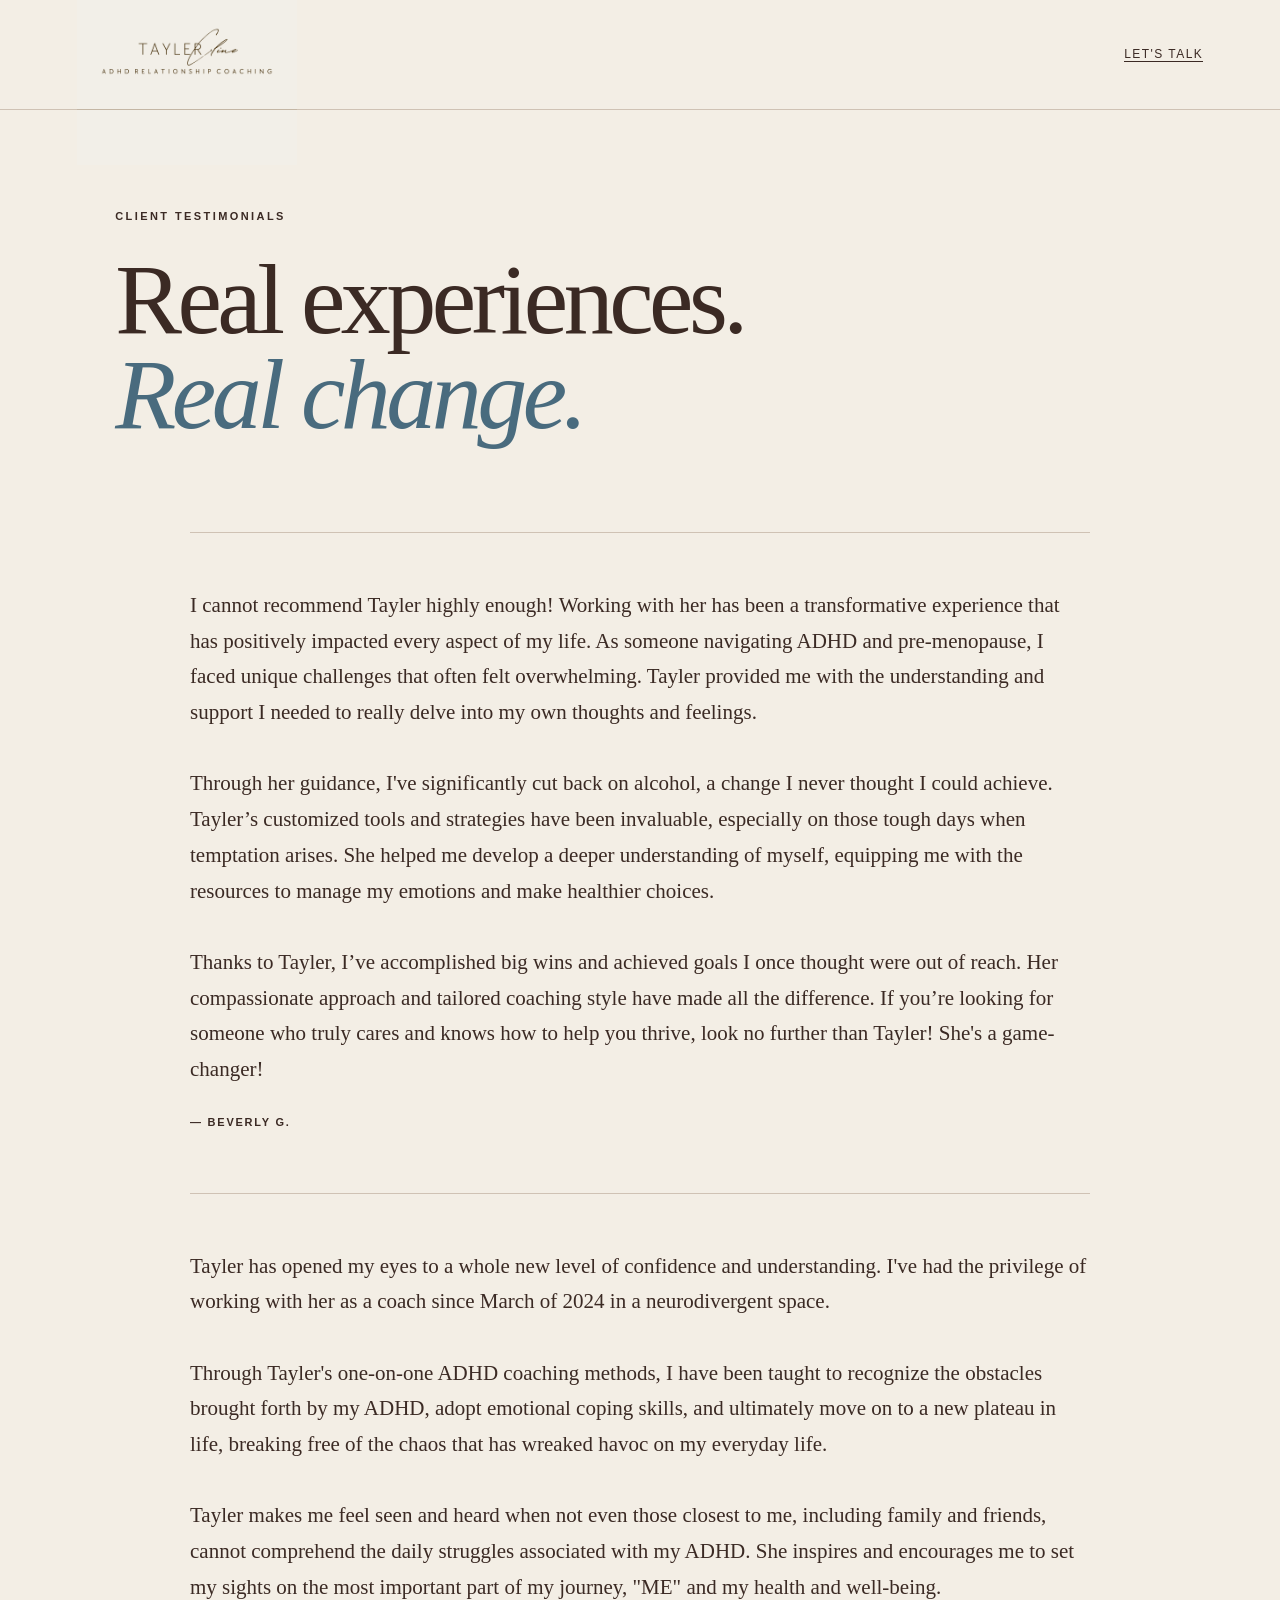
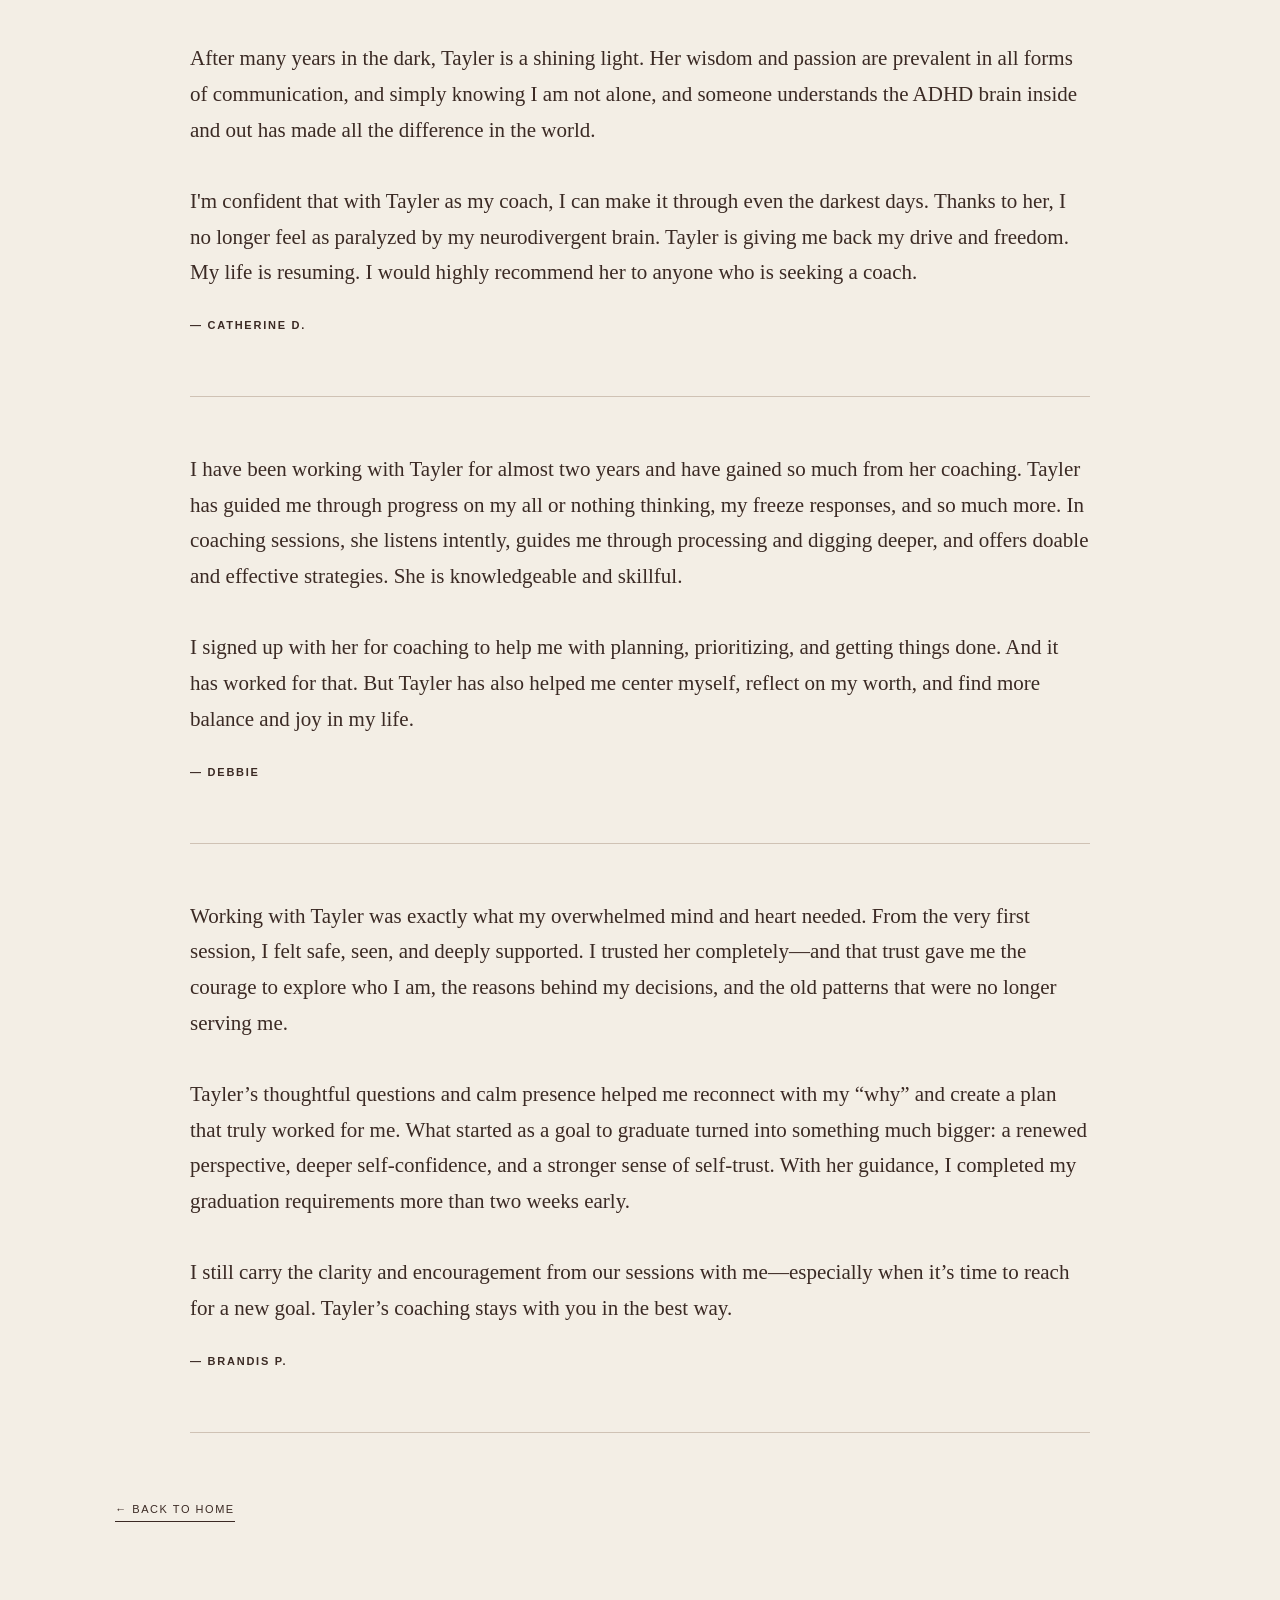
<file: testimonials.html>
<!doctype html>
<html lang="en">
<head>
<meta charset="utf-8">
<meta name="viewport" content="width=device-width,initial-scale=1">
<title>Client Testimonials | Tayler Cline Coaching</title>
<meta name="description" content="Read what clients have shared about their experience working with Tayler Cline Coaching.">
<link rel="stylesheet" href="styles.css">

<style>
.testimonials-page {
  padding: 100px 9vw 120px;
}

.testimonials-intro {
  max-width: 900px;
  margin-bottom: 90px;
}

.testimonials-intro h1 {
  font-family: Georgia, "Times New Roman", serif;
  font-weight: 400;
  font-size: clamp(56px, 8vw, 100px);
  line-height: .95;
  letter-spacing: -.045em;
  margin: 0;
}

.testimonials-intro h1 em {
  color: var(--blue-deep);
  font-weight: 400;
}

.testimonial-list {
  max-width: 900px;
  margin: 0 auto;
}

.testimonial {
  border-top: 1px solid var(--line);
  padding: 55px 0 65px;
}

.testimonial:last-child {
  border-bottom: 1px solid var(--line);
}

.testimonial blockquote {
  margin: 0 0 28px;
  font-family: Georgia, "Times New Roman", serif;
  font-size: 21px;
  line-height: 1.7;
}

.testimonial-author {
  font-size: 11px;
  letter-spacing: .16em;
  text-transform: uppercase;
  font-weight: 700;
}

.back-link {
  display: inline-block;
  margin-top: 70px;
  color: inherit;
  text-decoration: none;
  border-bottom: 1px solid;
  padding-bottom: 6px;
  font-size: 11px;
  letter-spacing: .14em;
  text-transform: uppercase;
}

@media(max-width:760px) {
  .testimonials-page {
    padding: 75px 7vw 90px;
  }

  .testimonials-intro {
    margin-bottom: 60px;
  }

  .testimonial {
    padding: 40px 0 50px;
  }

  .testimonial blockquote {
    font-size: 18px;
    line-height: 1.65;
  }
}
</style>
</head>

<body>

<header class="site-header">
  <a class="brand" href="index.html">
    <img src="logo.jpg" alt="Tayler Cline Coaching">
  </a>

  <a class="nav-cta" href="index.html#contact">Let's talk</a>
</header>

<main class="testimonials-page">

  <div class="testimonials-intro">
    <p class="eyebrow">CLIENT TESTIMONIALS</p>
    <h1>Real experiences.<br><em>Real change.</em></h1>
  </div>

  <div class="testimonial-list">

    <article class="testimonial">
      <blockquote>
        I cannot recommend Tayler highly enough! Working with her has been a transformative experience that has positively impacted every aspect of my life. As someone navigating ADHD and pre-menopause, I faced unique challenges that often felt overwhelming. Tayler provided me with the understanding and support I needed to really delve into my own thoughts and feelings.

        <br><br>

        Through her guidance, I've significantly cut back on alcohol, a change I never thought I could achieve. Tayler’s customized tools and strategies have been invaluable, especially on those tough days when temptation arises. She helped me develop a deeper understanding of myself, equipping me with the resources to manage my emotions and make healthier choices.

        <br><br>

        Thanks to Tayler, I’ve accomplished big wins and achieved goals I once thought were out of reach. Her compassionate approach and tailored coaching style have made all the difference. If you’re looking for someone who truly cares and knows how to help you thrive, look no further than Tayler! She's a game-changer!
      </blockquote>

      <div class="testimonial-author">— Beverly G.</div>
    </article>


    <article class="testimonial">
      <blockquote>
        Tayler has opened my eyes to a whole new level of confidence and understanding. I've had the privilege of working with her as a coach since March of 2024 in a neurodivergent space.

        <br><br>

        Through Tayler's one-on-one ADHD coaching methods, I have been taught to recognize the obstacles brought forth by my ADHD, adopt emotional coping skills, and ultimately move on to a new plateau in life, breaking free of the chaos that has wreaked havoc on my everyday life.

        <br><br>

        Tayler makes me feel seen and heard when not even those closest to me, including family and friends, cannot comprehend the daily struggles associated with my ADHD. She inspires and encourages me to set my sights on the most important part of my journey, "ME" and my health and well-being.

        <br><br>

        After many years in the dark, Tayler is a shining light. Her wisdom and passion are prevalent in all forms of communication, and simply knowing I am not alone, and someone understands the ADHD brain inside and out has made all the difference in the world.

        <br><br>

        I'm confident that with Tayler as my coach, I can make it through even the darkest days. Thanks to her, I no longer feel as paralyzed by my neurodivergent brain. Tayler is giving me back my drive and freedom. My life is resuming. I would highly recommend her to anyone who is seeking a coach.
      </blockquote>

      <div class="testimonial-author">— Catherine D.</div>
    </article>


    <article class="testimonial">
      <blockquote>
        I have been working with Tayler for almost two years and have gained so much from her coaching. Tayler has guided me through progress on my all or nothing thinking, my freeze responses, and so much more. In coaching sessions, she listens intently, guides me through processing and digging deeper, and offers doable and effective strategies. She is knowledgeable and skillful.

        <br><br>

        I signed up with her for coaching to help me with planning, prioritizing, and getting things done. And it has worked for that. But Tayler has also helped me center myself, reflect on my worth, and find more balance and joy in my life.
      </blockquote>

      <div class="testimonial-author">— Debbie</div>
    </article>


    <article class="testimonial">
      <blockquote>
        Working with Tayler was exactly what my overwhelmed mind and heart needed. From the very first session, I felt safe, seen, and deeply supported. I trusted her completely—and that trust gave me the courage to explore who I am, the reasons behind my decisions, and the old patterns that were no longer serving me.

        <br><br>

        Tayler’s thoughtful questions and calm presence helped me reconnect with my “why” and create a plan that truly worked for me. What started as a goal to graduate turned into something much bigger: a renewed perspective, deeper self-confidence, and a stronger sense of self-trust. With her guidance, I completed my graduation requirements more than two weeks early.

        <br><br>

        I still carry the clarity and encouragement from our sessions with me—especially when it’s time to reach for a new goal. Tayler’s coaching stays with you in the best way.
      </blockquote>

      <div class="testimonial-author">— Brandis P.</div>
    </article>

  </div>

  <a class="back-link" href="index.html">← Back to home</a>

</main>

</body>
</html>
</file>
<file: styles.css>
:root{--cream:#f3eee5;--paper:#faf7f1;--brown:#3b2a24;--blue:#607f91;--blue-deep:#496b7e;--line:#cfc2b4}*{box-sizing:border-box}html{scroll-behavior:smooth}body{margin:0;background:var(--cream);color:var(--brown);font-family:Arial,Helvetica,sans-serif}.site-header{height:110px;padding:18px 6vw;display:flex;align-items:center;justify-content:space-between;border-bottom:1px solid var(--line);position:relative;z-index:2}.brand img{width:220px;display:block;mix-blend-mode:multiply}.site-header nav{display:flex;gap:32px;align-items:center}.site-header a{color:inherit;text-decoration:none;font-size:12px;letter-spacing:.12em;text-transform:uppercase}.nav-cta{border-bottom:1px solid}.menu{display:none;background:none;border:0;color:inherit}.hero{min-height:690px;padding:120px 9vw 90px;position:relative}.eyebrow{font-size:11px;letter-spacing:.22em;font-weight:700;margin:0 0 30px}.hero h1,.recognition h2,.topics h2,.about h2,.final h2{font-family:Georgia,'Times New Roman',serif;font-weight:400;letter-spacing:-.045em;line-height:.96;margin:0}.hero h1{font-size:clamp(58px,8vw,112px);max-width:1100px}.hero em,.recognition em,.topics em,.about em,.final em{font-weight:400;color:var(--blue-deep)}.lede{font-family:Georgia,serif;font-size:20px;line-height:1.55;max-width:610px;margin:42px 0 35px}.button{display:inline-flex;gap:40px;align-items:center;background:var(--brown);color:var(--paper);padding:18px 24px;text-decoration:none;text-transform:uppercase;font-size:11px;letter-spacing:.18em}.side-note{position:absolute;right:7vw;bottom:80px;font-family:Georgia,serif;font-style:italic;font-size:17px;line-height:1.4}.recognition,.topics{padding:120px 9vw;border-top:1px solid var(--line)}.recognition h2,.topics h2{font-size:clamp(46px,6vw,80px);max-width:950px}.two-col{display:grid;grid-template-columns:1fr 1fr;gap:80px;margin:70px 0 0 30%;font-family:Georgia,serif;font-size:18px;line-height:1.7}.blue{background:var(--blue-deep);color:var(--paper);padding:100px 9vw}.light{opacity:.8}.service{display:grid;grid-template-columns:100px 1fr;border-top:1px solid rgba(255,255,255,.4);padding:45px 0}.service:last-child{border-bottom:1px solid rgba(255,255,255,.4)}.service span{font-size:12px;letter-spacing:.2em}.service h3{font-family:Georgia,serif;font-weight:400;font-size:clamp(40px,5vw,66px);margin:0 0 18px}.service p{max-width:600px;line-height:1.7}.topic-grid{display:grid;grid-template-columns:repeat(3,1fr);margin-top:70px;border-top:1px solid var(--line)}.topic-grid p{margin:0;padding:30px 10px 30px 0;border-bottom:1px solid var(--line);font-family:Georgia,serif;font-size:20px}.about{background:var(--paper);padding:120px 9vw;display:grid;grid-template-columns:.7fr 1.3fr;gap:9vw}.about-photo{display:flex;align-items:center;justify-content:center}
.about-photo img{width:100%;max-width:380px;height:460px;object-fit:cover;display:block}.about-mark{font-family:Georgia,serif;font-style:italic;font-size:140px;color:var(--blue);align-self:center}.about h2{font-size:clamp(44px,5vw,72px);margin-bottom:35px}.about p:not(.eyebrow){font-family:Georgia,serif;font-size:18px;line-height:1.7;max-width:650px}.text-link{color:inherit;text-decoration:none;border-bottom:1px solid;padding-bottom:5px;font-size:12px;letter-spacing:.12em;text-transform:uppercase}.final{text-align:center;padding:130px 7vw}.final h2{font-size:clamp(46px,6vw,82px);margin-bottom:45px}footer{border-top:1px solid var(--line);padding:35px 6vw;display:flex;justify-content:space-between;font-size:10px;letter-spacing:.16em}@media(max-width:760px){.site-header{height:90px}.brand img{width:175px}.site-header nav{display:none}.menu{display:block}.hero{padding:90px 7vw 80px;min-height:auto}.hero h1{font-size:52px}.side-note{display:none}.recognition,.topics,.blue,.about{padding:80px 7vw}.two-col{grid-template-columns:1fr;gap:10px;margin:45px 0 0}.service{grid-template-columns:45px 1fr}.topic-grid{grid-template-columns:1fr}.about{grid-template-columns:1fr}.about-mark{font-size:90px}footer{gap:18px;flex-direction:column}}


.about-photo img {
  border-radius: 2px;
}
/* Credentials strip */
.credentials-strip {
  max-width: 1000px;
  margin: 70px auto 50px;
  padding: 35px 20px;
  text-align: center;
  border-top: 1px solid rgba(73, 54, 43, 0.18);
}

.credentials-strip .eyebrow {
  margin-bottom: 28px;
}

.credentials-badges {
  display: flex;
  align-items: center;
  justify-content: center;
  flex-wrap: wrap;
  gap: 30px;
}

.credentials-badges img {
  display: block;
  width: 115px;
  height: 115px;
  object-fit: contain;
}

.credentials-affiliation {
  margin-top: 24px;
  font-size: 14px;
}

.credentials-affiliation a {
  color: inherit;
  text-decoration: underline;
  text-underline-offset: 4px;
}

@media (max-width: 600px) {
  .credentials-strip {
    margin-top: 45px;
    padding: 28px 12px;
  }

  .credentials-badges {
    gap: 20px;
  }

  .credentials-badges img {
    width: 85px;
    height: 85px;
  }
}


/* Mobile badge adjustments */
@media (max-width: 600px) {
  .credentials-badges {
    display: flex;
    flex-wrap: nowrap;
    justify-content: center;
    align-items: center;
    gap: 8px;
  }

  .credentials-badges img {
    width: 20%;
    max-width: 65px;
    height: auto;
    flex: 1 1 0;
    min-width: 0;
  }
}

@media (max-width: 760px) {
  .about-photo img {
    height: auto;
    max-height: none;
    object-fit: contain;
  }
}
</file>
